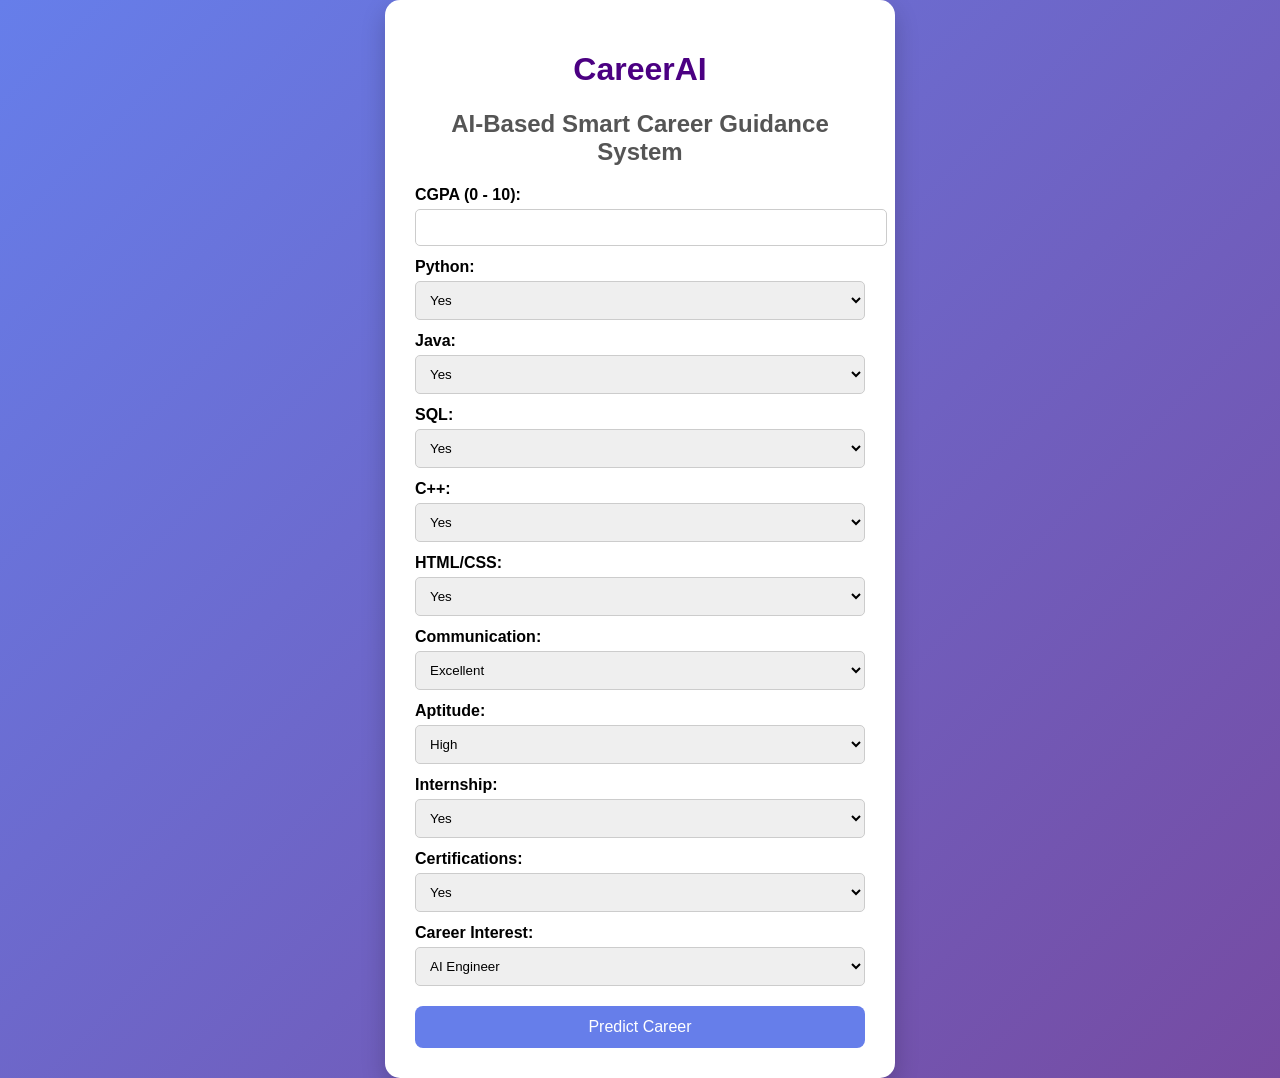
<file: templates/index.html>
<!DOCTYPE html>
<html>
<head>
    <title>CareerAI - Career Prediction</title>
    <link rel="stylesheet" href="/static/style.css">
</head>

<body>

<div class="container">

<h1>CareerAI</h1>
<h2>AI-Based Smart Career Guidance System</h2>

<form action="/predict" method="POST">

<label>CGPA (0 - 10):</label>

<input
    type="number"
    name="cgpa"
    min="0"
    max="10"
    step="0.01"
    oninput="if(this.value > 10) this.value = 10; if(this.value < 0) this.value = 0;"
    required
>

<label>Python:</label>
<select name="python">
<option>Yes</option>
<option>No</option>
</select>


<label>Java:</label>
<select name="java">
<option>Yes</option>
<option>No</option>
</select>


<label>SQL:</label>
<select name="sql">
<option>Yes</option>
<option>No</option>
</select>


<label>C++:</label>
<select name="cpp">
<option>Yes</option>
<option>No</option>
</select>


<label>HTML/CSS:</label>
<select name="html">
<option>Yes</option>
<option>No</option>
</select>


<label>Communication:</label>
<select name="communication">
<option>Excellent</option>
<option>Good</option>
<option>Average</option>
<option>Poor</option>
</select>


<label>Aptitude:</label>
<select name="aptitude">
<option>High</option>
<option>Medium</option>
<option>Low</option>
</select>


<label>Internship:</label>
<select name="internship">
<option>Yes</option>
<option>No</option>
</select>


<label>Certifications:</label>
<select name="certification">
<option>Yes</option>
<option>No</option>
</select>


<label>Career Interest:</label>
<select name="interest">

<option>AI Engineer</option>
<option>Data Scientist</option>
<option>Software Engineer</option>
<option>Web Developer</option>
<option>Cloud Engineer</option>
<option>Cyber Security Analyst</option>
<option>Data Analyst</option>
<option>Android Developer</option>

</select>


<button type="submit">
Predict Career
</button>


</form>

</div>

</body>
</html>
</file>
<file: static/style.css>
body {
    font-family: Arial, sans-serif;
    background: linear-gradient(135deg, #667eea, #764ba2);
    min-height: 100vh;
    margin: 0;
    display: flex;
    justify-content: center;
    align-items: center;
}


.container {
    background: white;
    width: 450px;
    padding: 30px;
    border-radius: 15px;
    box-shadow: 0px 10px 25px rgba(0, 0, 0, 0.2);
}


h1 {
    text-align: center;
    color: #4b0082;
}


h2 {
    text-align: center;
    color: #555;
}


label {
    display: block;
    margin-top: 12px;
    font-weight: bold;
}


input,
select {

    width: 100%;
    padding: 10px;
    margin-top: 5px;

    border-radius: 5px;
    border: 1px solid #ccc;

}


button {

    width: 100%;
    padding: 12px;

    margin-top: 20px;

    background: #667eea;
    color: white;

    border: none;
    border-radius: 8px;

    font-size: 16px;
    cursor: pointer;

}


button:hover {

    background: #4b0082;

}


.result-box {

    margin-top: 20px;

    padding: 20px;

    background: #667eea;

    color: white;

    text-align: center;

    font-size: 25px;

    border-radius: 10px;

    font-weight: bold;

}
</file>
